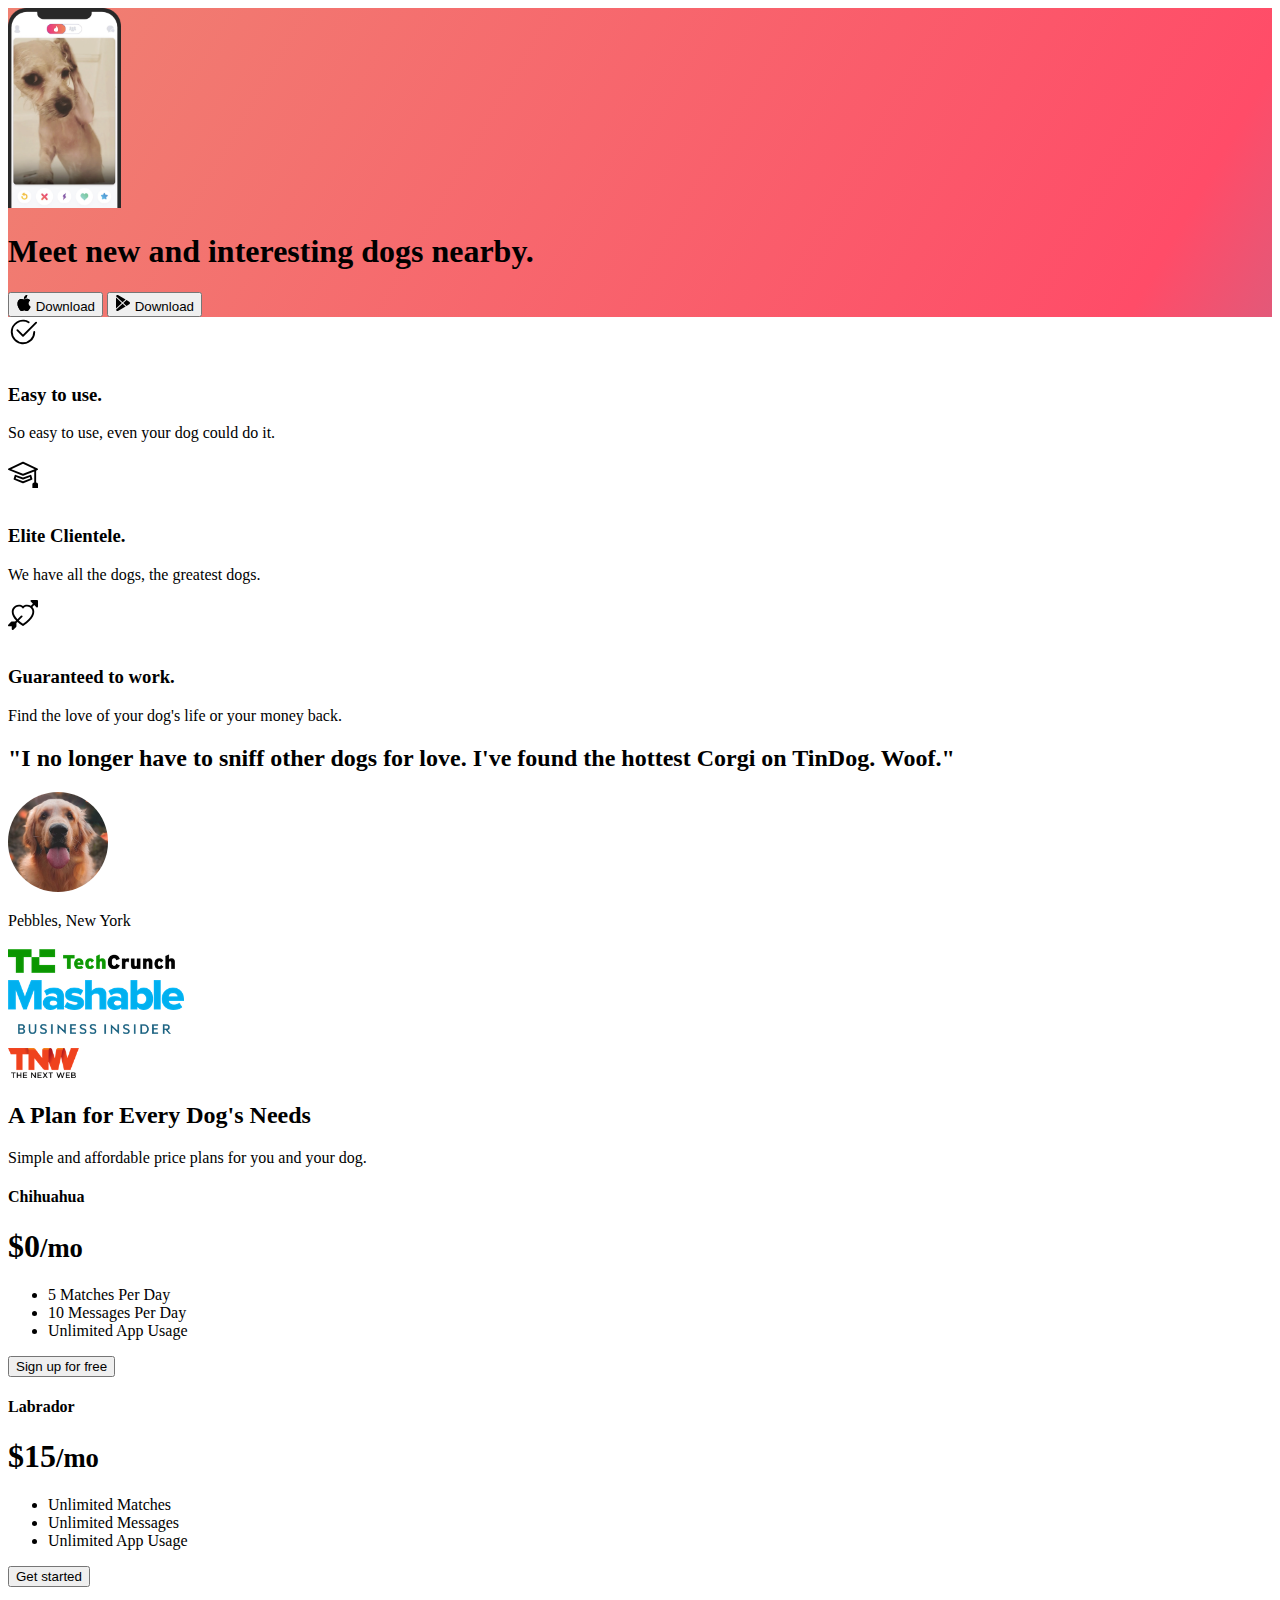
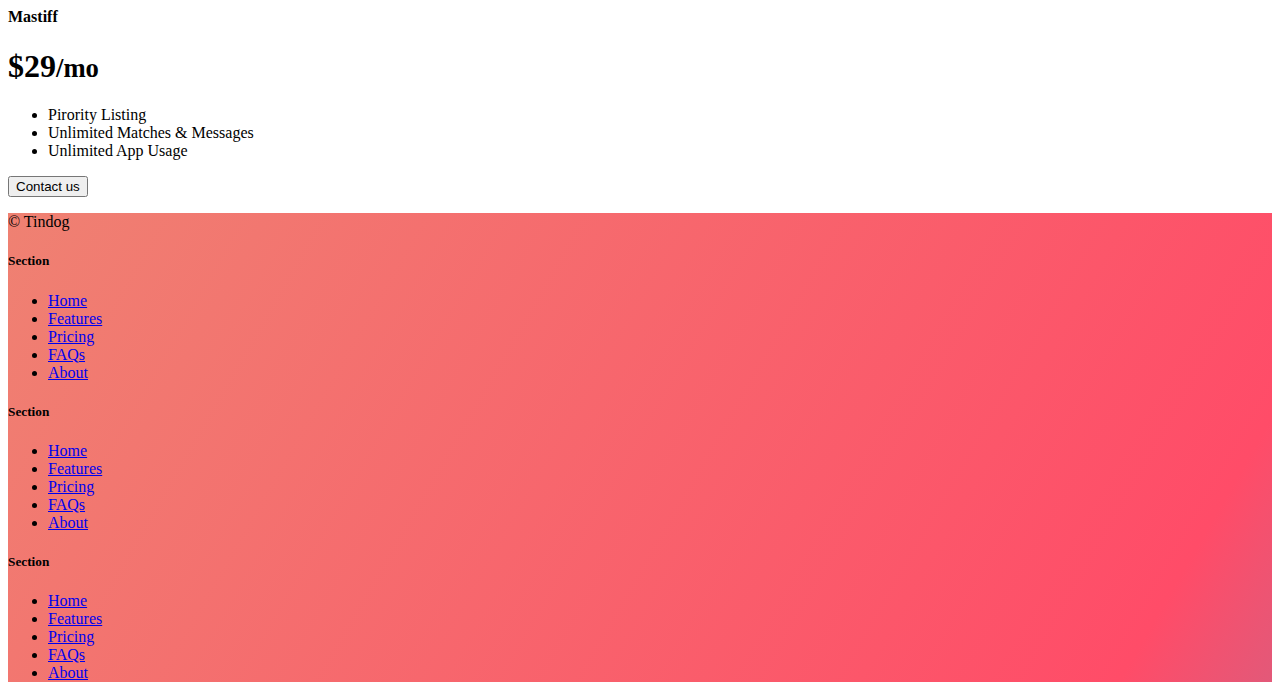
<file: 11.3 TinDog Project/solution.html>
<!DOCTYPE html>
<html lang="en">

<head>
  <meta charset="UTF-8">
  <meta name="viewport" content="width=device-width, initial-scale=1.0">
  <title>TinDog</title>
  <link href="https://cdn.jsdelivr.net/npm/bootstrap@5.3.0-alpha3/dist/css/bootstrap.min.css" rel="stylesheet"
    integrity="sha384-KK94CHFLLe+nY2dmCWGMq91rCGa5gtU4mk92HdvYe+M/SXH301p5ILy+dN9+nJOZ" crossorigin="anonymous">
  <link rel="stylesheet" href="./css/solution.css">
</head>

<body>


  <!-- Title -->
  <section id="title" class="gradient-background">

    <div class="container col-xxl-8 px-4 pt-5">
      <div class="row flex-lg-row-reverse align-items-center g-5 pt-5">
        <div class="col-10 col-sm-8 col-lg-6">
          <img src="./images/iphone.png" class="d-block mx-lg-auto img-fluid" alt="Bootstrap Themes" height="200"
            loading="lazy">
        </div>
        <div class="col-lg-6">
          <h1 class="display-5 fw-bold text-body-emphasis lh-1 mb-3">Meet new and interesting dogs nearby.</h1>

          <div class="d-grid gap-2 d-md-flex justify-content-md-start">
            <button type="button" class="btn btn-light btn-lg px-4 me-md-2"><svg xmlns="http://www.w3.org/2000/svg"
                width="16" height="16" fill="currentColor" class="bi bi-apple mb-1" viewBox="0 0 16 16">
                <path
                  d="M11.182.008C11.148-.03 9.923.023 8.857 1.18c-1.066 1.156-.902 2.482-.878 2.516.024.034 1.52.087 2.475-1.258.955-1.345.762-2.391.728-2.43Zm3.314 11.733c-.048-.096-2.325-1.234-2.113-3.422.212-2.189 1.675-2.789 1.698-2.854.023-.065-.597-.79-1.254-1.157a3.692 3.692 0 0 0-1.563-.434c-.108-.003-.483-.095-1.254.116-.508.139-1.653.589-1.968.607-.316.018-1.256-.522-2.267-.665-.647-.125-1.333.131-1.824.328-.49.196-1.422.754-2.074 2.237-.652 1.482-.311 3.83-.067 4.56.244.729.625 1.924 1.273 2.796.576.984 1.34 1.667 1.659 1.899.319.232 1.219.386 1.843.067.502-.308 1.408-.485 1.766-.472.357.013 1.061.154 1.782.539.571.197 1.111.115 1.652-.105.541-.221 1.324-1.059 2.238-2.758.347-.79.505-1.217.473-1.282Z" />
                <path
                  d="M11.182.008C11.148-.03 9.923.023 8.857 1.18c-1.066 1.156-.902 2.482-.878 2.516.024.034 1.52.087 2.475-1.258.955-1.345.762-2.391.728-2.43Zm3.314 11.733c-.048-.096-2.325-1.234-2.113-3.422.212-2.189 1.675-2.789 1.698-2.854.023-.065-.597-.79-1.254-1.157a3.692 3.692 0 0 0-1.563-.434c-.108-.003-.483-.095-1.254.116-.508.139-1.653.589-1.968.607-.316.018-1.256-.522-2.267-.665-.647-.125-1.333.131-1.824.328-.49.196-1.422.754-2.074 2.237-.652 1.482-.311 3.83-.067 4.56.244.729.625 1.924 1.273 2.796.576.984 1.34 1.667 1.659 1.899.319.232 1.219.386 1.843.067.502-.308 1.408-.485 1.766-.472.357.013 1.061.154 1.782.539.571.197 1.111.115 1.652-.105.541-.221 1.324-1.059 2.238-2.758.347-.79.505-1.217.473-1.282Z" />
              </svg> Download</button>
            <button type="button" class="btn btn-outline-light btn-lg px-4"><svg xmlns="http://www.w3.org/2000/svg"
                width="16" height="16" fill="currentColor" class="bi bi-google-play mb-1" viewBox="0 0 16 16">
                <path
                  d="M14.222 9.374c1.037-.61 1.037-2.137 0-2.748L11.528 5.04 8.32 8l3.207 2.96 2.694-1.586Zm-3.595 2.116L7.583 8.68 1.03 14.73c.201 1.029 1.36 1.61 2.303 1.055l7.294-4.295ZM1 13.396V2.603L6.846 8 1 13.396ZM1.03 1.27l6.553 6.05 3.044-2.81L3.333.215C2.39-.341 1.231.24 1.03 1.27Z" />
              </svg> Download</button>
          </div>
        </div>
      </div>
    </div>
  </section>
  <!-- Features -->
  <section id="features">
    <div class="container mt-5">
      <div class="row g-4 py-5 row-cols-1 row-cols-lg-3">
        <div class="col d-flex align-items-start">
          <div
            class="icon-square text-body-emphasis bg-body-secondary d-inline-flex align-items-center justify-content-center fs-4 flex-shrink-0 me-3">
            <svg xmlns="http://www.w3.org/2000/svg" height="30" fill="currentColor" class="bi bi-check2-circle"
              viewBox="0 0 16 16">
              <path
                d="M2.5 8a5.5 5.5 0 0 1 8.25-4.764.5.5 0 0 0 .5-.866A6.5 6.5 0 1 0 14.5 8a.5.5 0 0 0-1 0 5.5 5.5 0 1 1-11 0z" />
              <path
                d="M15.354 3.354a.5.5 0 0 0-.708-.708L8 9.293 5.354 6.646a.5.5 0 1 0-.708.708l3 3a.5.5 0 0 0 .708 0l7-7z" />
            </svg>
          </div>
          <div>
            <h3 class="fs-2">Easy to use.</h3>
            <p>So easy to use, even your dog could do it.</p>

          </div>
        </div>
        <div class="col d-flex align-items-start">
          <div
            class="icon-square text-body-emphasis bg-body-secondary d-inline-flex align-items-center justify-content-center fs-4 flex-shrink-0 me-3">
            <svg xmlns="http://www.w3.org/2000/svg" height="30" fill="currentColor" class="bi bi-mortarboard"
              viewBox="0 0 16 16">
              <path
                d="M8.211 2.047a.5.5 0 0 0-.422 0l-7.5 3.5a.5.5 0 0 0 .025.917l7.5 3a.5.5 0 0 0 .372 0L14 7.14V13a1 1 0 0 0-1 1v2h3v-2a1 1 0 0 0-1-1V6.739l.686-.275a.5.5 0 0 0 .025-.917l-7.5-3.5ZM8 8.46 1.758 5.965 8 3.052l6.242 2.913L8 8.46Z" />
              <path
                d="M4.176 9.032a.5.5 0 0 0-.656.327l-.5 1.7a.5.5 0 0 0 .294.605l4.5 1.8a.5.5 0 0 0 .372 0l4.5-1.8a.5.5 0 0 0 .294-.605l-.5-1.7a.5.5 0 0 0-.656-.327L8 10.466 4.176 9.032Zm-.068 1.873.22-.748 3.496 1.311a.5.5 0 0 0 .352 0l3.496-1.311.22.748L8 12.46l-3.892-1.556Z" />
            </svg>
          </div>
          <div>
            <h3 class="fs-2">Elite Clientele.</h3>
            <p>We have all the dogs, the greatest dogs.</p>

          </div>
        </div>
        <div class="col d-flex align-items-start">
          <div
            class="icon-square text-body-emphasis bg-body-secondary d-inline-flex align-items-center justify-content-center fs-4 flex-shrink-0 me-3">
            <svg xmlns="http://www.w3.org/2000/svg" height="30" fill="currentColor" class="bi bi-arrow-through-heart"
              viewBox="0 0 16 16">
              <path fill-rule="evenodd"
                d="M2.854 15.854A.5.5 0 0 1 2 15.5V14H.5a.5.5 0 0 1-.354-.854l1.5-1.5A.5.5 0 0 1 2 11.5h1.793l.53-.53c-.771-.802-1.328-1.58-1.704-2.32-.798-1.575-.775-2.996-.213-4.092C3.426 2.565 6.18 1.809 8 3.233c1.25-.98 2.944-.928 4.212-.152L13.292 2 12.147.854A.5.5 0 0 1 12.5 0h3a.5.5 0 0 1 .5.5v3a.5.5 0 0 1-.854.354L14 2.707l-1.006 1.006c.236.248.44.531.6.845.562 1.096.585 2.517-.213 4.092-.793 1.563-2.395 3.288-5.105 5.08L8 13.912l-.276-.182a21.86 21.86 0 0 1-2.685-2.062l-.539.54V14a.5.5 0 0 1-.146.354l-1.5 1.5Zm2.893-4.894A20.419 20.419 0 0 0 8 12.71c2.456-1.666 3.827-3.207 4.489-4.512.679-1.34.607-2.42.215-3.185-.817-1.595-3.087-2.054-4.346-.761L8 4.62l-.358-.368c-1.259-1.293-3.53-.834-4.346.761-.392.766-.464 1.845.215 3.185.323.636.815 1.33 1.519 2.065l1.866-1.867a.5.5 0 1 1 .708.708L5.747 10.96Z" />
            </svg>
          </div>
          <div>
            <h3 class="fs-2">Guaranteed to work.</h3>
            <p>Find the love of your dog's life or your money back.</p>

          </div>
        </div>
      </div>
    </div>
  </section>
  <!-- Testimonial -->
  <section id="testimonial">
    <div class="my-5">
      <div class="p-5 text-center bg-body-tertiary">
        <div class="container py-5">
          <h2 class="text-body-emphasis">"I no longer have to sniff other dogs for love. I've found the hottest Corgi on
            TinDog. Woof."</h2>
          <img class="profile-img mt-5" src="./images/dog-img.jpg" alt="dog image">
          <p class="col-lg-8 mx-auto lead mt-2">
            Pebbles, New York
          </p>
        </div>

        <div class="container">
          <div class="row">
            <div class="col-lg-3 col-sm-12">
              <img src="./images/techcrunch.png" alt="techcrunch" height="30">
            </div>
            <div class="col-lg-3 col-sm-12">
              <img src="./images/mashable.png" alt="mashable" height="30">
            </div>
            <div class="col-lg-3 col-sm-12">
              <img src="./images/bizinsider.png" alt="bizinsider" height="30">
            </div>
            <div class="col-lg-3 col-sm-12">
              <img src="./images/tnw.png" alt="tnw" height="30">
            </div>
          </div>
        </div>
      </div>
    </div>
  </section>
  <!-- Pricing -->
  <section id="pricing">
    <div class="container">
      <div class="pricing-header p-3 pb-md-4 mx-auto text-center">
        <h2 class="display-4 fw-normal">A Plan for Every Dog's Needs</h2>
        <p class="fs-5 text-body-secondary">Simple and affordable price plans for you and your dog.
      </div>
      <div class="row row-cols-1 row-cols-md-3 mb-3 text-center">
        <div class="col">
          <div class="card mb-4 rounded-3 shadow-sm">
            <div class="card-header py-3">
              <h4 class="my-0 fw-normal">Chihuahua</h4>
            </div>
            <div class="card-body">
              <h1 class="card-title pricing-card-title">$0<small class="text-body-secondary fw-light">/mo</small></h1>
              <ul class="list-unstyled mt-3 mb-4">
                <li>5 Matches Per Day</li>
                <li>10 Messages Per Day</li>
                <li>Unlimited App Usage</li>
              </ul>
              <button type="button" class="w-100 btn btn-lg btn-outline-dark">Sign up for free</button>
            </div>
          </div>
        </div>
        <div class="col">
          <div class="card mb-4 rounded-3 shadow-sm">
            <div class="card-header py-3">
              <h4 class="my-0 fw-normal">Labrador</h4>
            </div>
            <div class="card-body">
              <h1 class="card-title pricing-card-title">$15<small class="text-body-secondary fw-light">/mo</small></h1>
              <ul class="list-unstyled mt-3 mb-4">
                <li>Unlimited Matches</li>
                <li>Unlimited Messages</li>
                <li>Unlimited App Usage</li>
              </ul>
              <button type="button" class="w-100 btn btn-lg btn-dark">Get started</button>
            </div>
          </div>
        </div>
        <div class="col">
          <div class="card mb-4 rounded-3 shadow-sm border-dark">
            <div class="card-header py-3 text-bg-dark border-dark">
              <h4 class="my-0 fw-normal">Mastiff</h4>
            </div>
            <div class="card-body">
              <h1 class="card-title pricing-card-title">$29<small class="text-body-secondary fw-light">/mo</small></h1>
              <ul class="list-unstyled mt-3 mb-4">
                <li>Pirority Listing</li>
                <li>Unlimited Matches & Messages</li>
                <li>Unlimited App Usage</li>
              </ul>
              <button type="button" class="w-100 btn btn-lg btn-dark">Contact us</button>
            </div>
          </div>
        </div>
      </div>
    </div>
  </section>
  <!-- Footer -->
  <section id="contact" class="gradient-background">
    <div class="container ">
      <footer class="row row-cols-1 row-cols-sm-2 row-cols-md-5 py-5 mt-5 border-top">
        <div class="col mb-3">

          <p class="text-body-secondary">© Tindog</p>
        </div>

        <div class="col mb-3">

        </div>

        <div class="col mb-3">
          <h5>Section</h5>
          <ul class="nav flex-column">
            <li class="nav-item mb-2"><a href="#" class="nav-link p-0 text-body-secondary">Home</a></li>
            <li class="nav-item mb-2"><a href="#" class="nav-link p-0 text-body-secondary">Features</a></li>
            <li class="nav-item mb-2"><a href="#" class="nav-link p-0 text-body-secondary">Pricing</a></li>
            <li class="nav-item mb-2"><a href="#" class="nav-link p-0 text-body-secondary">FAQs</a></li>
            <li class="nav-item mb-2"><a href="#" class="nav-link p-0 text-body-secondary">About</a></li>
          </ul>
        </div>

        <div class="col mb-3">
          <h5>Section</h5>
          <ul class="nav flex-column">
            <li class="nav-item mb-2"><a href="#" class="nav-link p-0 text-body-secondary">Home</a></li>
            <li class="nav-item mb-2"><a href="#" class="nav-link p-0 text-body-secondary">Features</a></li>
            <li class="nav-item mb-2"><a href="#" class="nav-link p-0 text-body-secondary">Pricing</a></li>
            <li class="nav-item mb-2"><a href="#" class="nav-link p-0 text-body-secondary">FAQs</a></li>
            <li class="nav-item mb-2"><a href="#" class="nav-link p-0 text-body-secondary">About</a></li>
          </ul>
        </div>

        <div class="col mb-3">
          <h5>Section</h5>
          <ul class="nav flex-column">
            <li class="nav-item mb-2"><a href="#" class="nav-link p-0 text-body-secondary">Home</a></li>
            <li class="nav-item mb-2"><a href="#" class="nav-link p-0 text-body-secondary">Features</a></li>
            <li class="nav-item mb-2"><a href="#" class="nav-link p-0 text-body-secondary">Pricing</a></li>
            <li class="nav-item mb-2"><a href="#" class="nav-link p-0 text-body-secondary">FAQs</a></li>
            <li class="nav-item mb-2"><a href="#" class="nav-link p-0 text-body-secondary">About</a></li>
          </ul>
        </div>
      </footer>
    </div>
  </section>
</body>

</html>
</file>
<file: 11.3 TinDog Project/css/solution.css>
.gradient-background {
  background: linear-gradient(300deg, #00bfff, #ff4c68, #ef8172);
  background-size: 180% 180%;
  animation: gradient-animation 18s ease infinite;
}

@keyframes gradient-animation {
  0% {
    background-position: 0% 50%;
  }
  50% {
    background-position: 100% 50%;
  }
  100% {
    background-position: 0% 50%;
  }
}

.icon-square {
  width: 3rem;
  height: 3rem;
  border-radius: 0.75rem;
}

.profile-img {
  border-radius: 50%;
  height: 100px;
}
</file>
